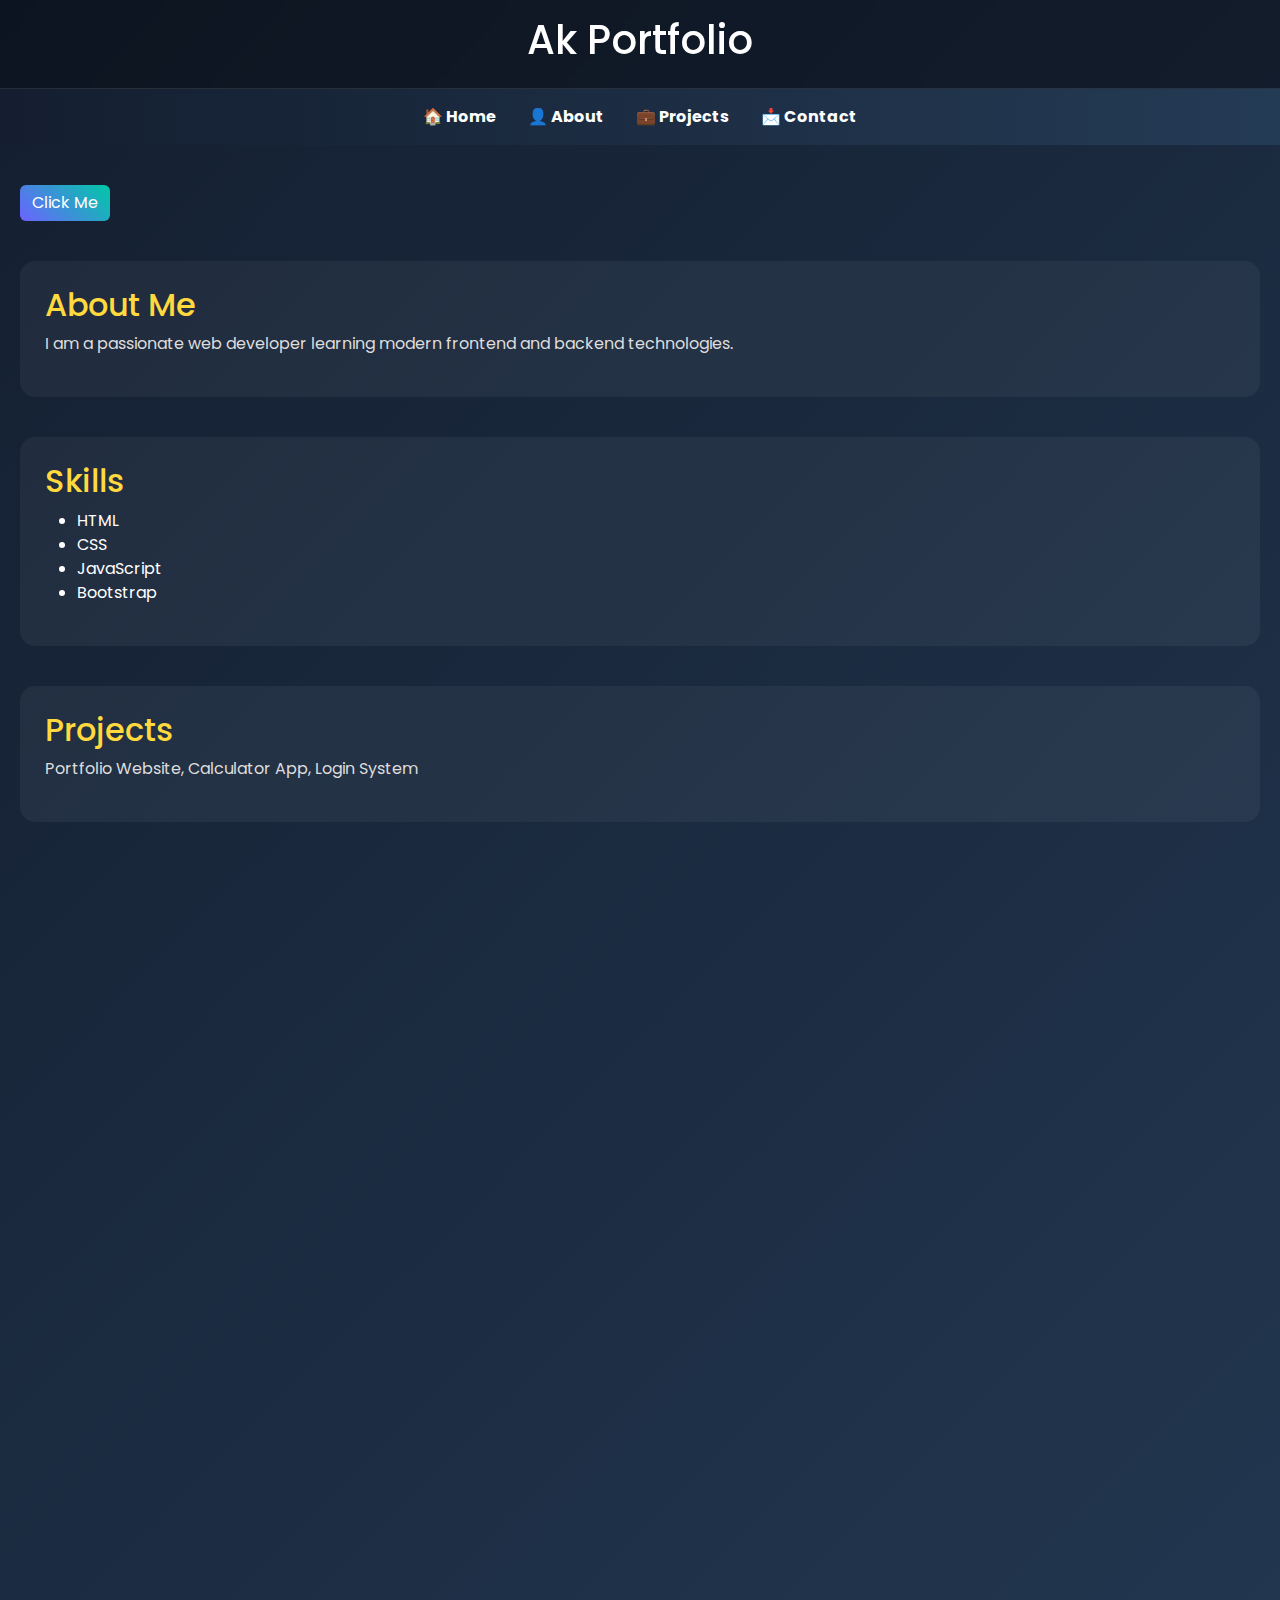
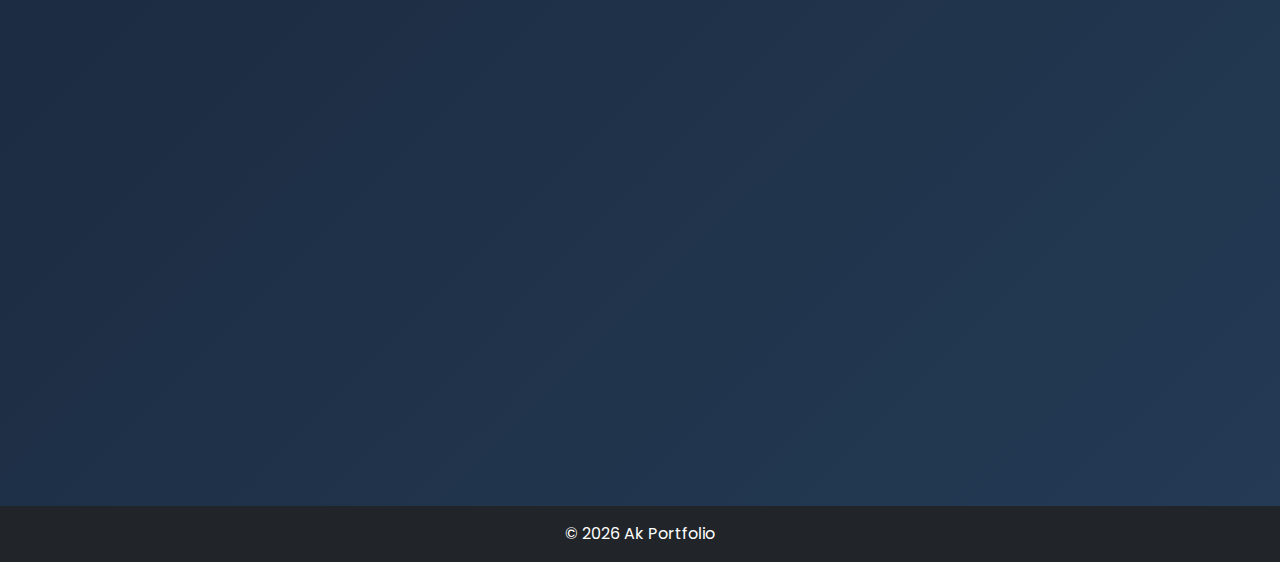
<file: index.html>
<!DOCTYPE html>
<html>
<head>
<meta name="viewport" content="width=device-width, initial-scale=1.0">
<title>Ak Portfolio</title>

<!-- Google Font -->
<link href="https://fonts.googleapis.com/css2?family=Poppins:wght@300;500;700&display=swap" rel="stylesheet">

<!-- CSS -->
<link rel="stylesheet" href="style.css">

<!-- Bootstrap -->
<link href="https://cdn.jsdelivr.net/npm/bootstrap@5.3.0/dist/css/bootstrap.min.css" rel="stylesheet">
</head>

<body>

<header class="text-center p-3">
<h1>Ak Portfolio</h1>
</header>

<!-- Navbar Component -->
<div id="navbar"></div>

<section>

<button id="alertBtn" class="btn">Click Me</button>


<!-- About Me -->
<article class="reveal">
<h2>About Me</h2>
<p>I am a passionate web developer learning modern frontend and backend technologies.</p>
</article>

<!-- Skills -->
<article class="reveal">
<h2>Skills</h2>
<ul>
<li>HTML</li>
<li>CSS</li>
<li>JavaScript</li>
<li>Bootstrap</li>
</ul>
</article>

<!-- Projects -->
<article class="reveal">
<h2>Projects</h2>
<p>Portfolio Website, Calculator App, Login System</p>
</article>


<article class="reveal">
<h2>Welcome</h2>
<p>This is my internship portfolio website.</p>
</article>

<h2 class="reveal mt-4">Intro Video</h2>

<!-- Responsive Video -->
<div class="ratio ratio-16x9 reveal mb-4">
<iframe src="https://www.youtube.com/embed/tgbNymZ7vqY" allowfullscreen></iframe>
</div>

<!-- Skill Cards -->
<div class="grid reveal">
<div class="card">HTML</div>
<div class="card">CSS</div>
<div class="card">JavaScript</div>
</div>

<!-- Bootstrap Grid Example -->
<div class="container mt-5 reveal">
<div class="row">
<div class="col-md-6 bg-primary text-white p-4 text-center">Left</div>
<div class="col-md-6 bg-dark text-white p-4 text-center">Right</div>
</div>
</div>

</section>

<!-- Footer Component -->
<div id="footer"></div>

<!-- Scripts -->
<script src="script.js"></script>
<script src="loadComponents.js"></script>
<script src="https://cdn.jsdelivr.net/npm/bootstrap@5.3.0/dist/js/bootstrap.bundle.min.js"></script>

</body>
</html>
</file>
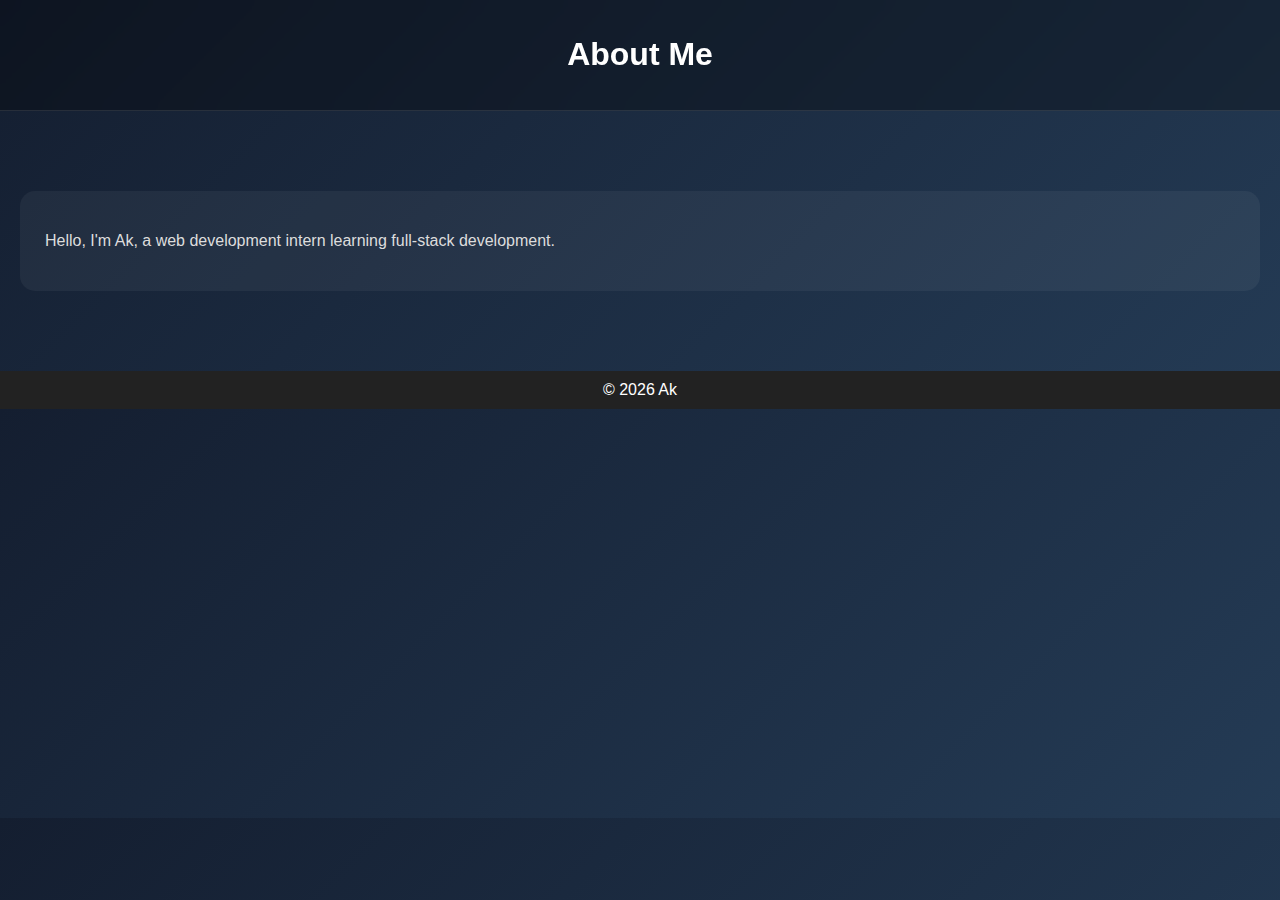
<file: about.html>
<!DOCTYPE html>
<html>
<head>
<title>About Me</title>
<link rel="stylesheet" href="style.css">
</head>

<body>

<header><h1>About Me</h1></header>

<section>
<article>
<p>Hello, I'm Ak, a web development intern learning full-stack development.</p>
</article>
</section>

<footer>© 2026 Ak</footer>

</body>
</html>
</file>
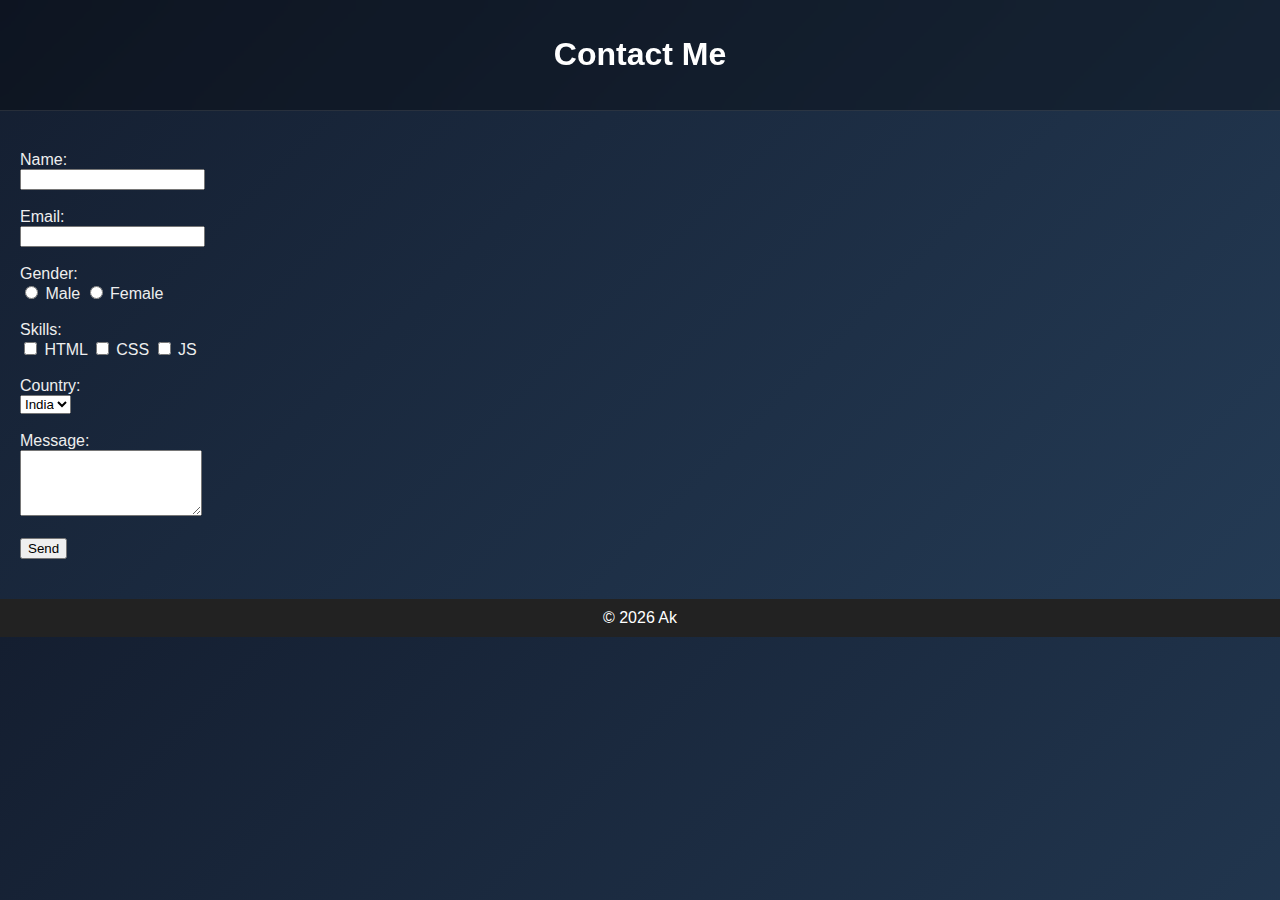
<file: contact.html>
<!DOCTYPE html>
<html>
<head>
<title>Contact</title>
<link rel="stylesheet" href="style.css">
</head>

<body>

<header><h1>Contact Me</h1></header>

<section>

<form>

Name:<br>
<input type="text" required><br><br>

Email:<br>
<input type="email" required><br><br>

Gender:<br>
<input type="radio" name="g"> Male
<input type="radio" name="g"> Female<br><br>

Skills:<br>
<input type="checkbox"> HTML
<input type="checkbox"> CSS
<input type="checkbox"> JS<br><br>

Country:<br>
<select>
<option>India</option>
<option>USA</option>
<option>UK</option>
</select><br><br>

Message:<br>
<textarea rows="4"></textarea><br><br>

<input type="submit" value="Send">

</form>

</section>

<footer>© 2026 Ak</footer>

</body>
</html>
</file>
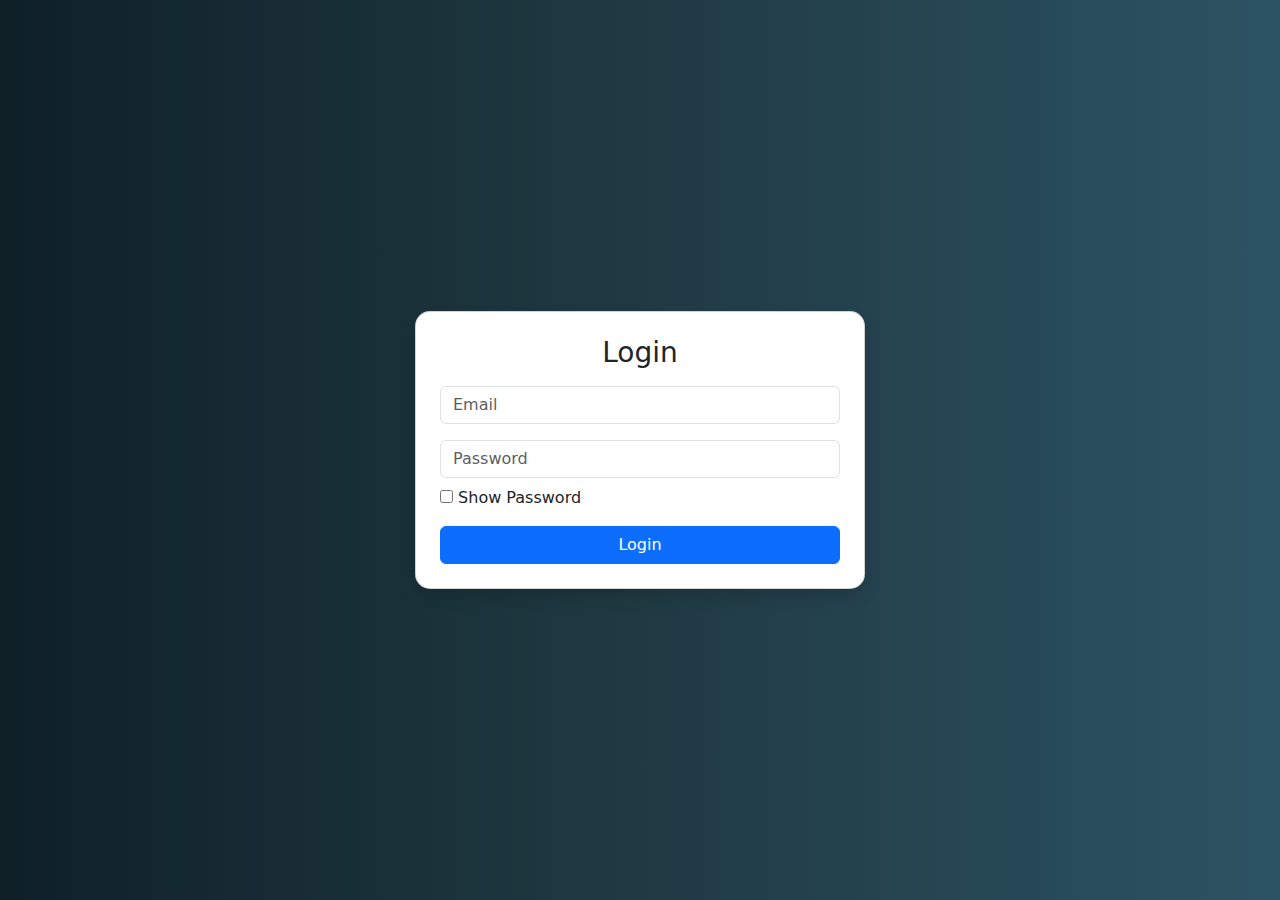
<file: login.html>
<!DOCTYPE html>
<html>
<head>
<meta name="viewport" content="width=device-width, initial-scale=1.0">
<title>Login</title>

<link href="https://cdn.jsdelivr.net/npm/bootstrap@5.3.0/dist/css/bootstrap.min.css" rel="stylesheet">

<style>
body{
background: linear-gradient(to right,#0f2027,#203a43,#2c5364);
height:100vh;
display:flex;
justify-content:center;
align-items:center;
}

.card{
width:100%;
max-width:450px;
border-radius:15px;
animation: slide 0.8s ease;
}

@keyframes slide{
from{opacity:0; transform:translateY(40px);}
to{opacity:1; transform:translateY(0);}
}

.error{ color:red; font-size:14px; }

.popup{
position:fixed;
top:20px;
right:-300px;
background:#0d6efd;
color:white;
padding:15px 25px;
border-radius:8px;
box-shadow:0 0 15px rgba(0,0,0,0.3);
transition:0.5s;
z-index:999;
}

.popup.show{
right:20px;
}
</style>
</head>

<body>

<div class="card shadow p-4">
<h3 class="text-center mb-3">Login</h3>

<form id="loginForm">

<input type="email" id="email" class="form-control mb-3" placeholder="Email" required>

<input type="password" id="password" class="form-control mb-2" placeholder="Password" required>

<label class="mb-2">
<input type="checkbox" id="togglePass"> Show Password
</label>

<div class="error mb-2" id="errorMsg"></div>

<button class="btn btn-primary w-100">Login</button>

</form>
</div>

<!-- SUCCESS POPUP -->
<div id="successPopup" class="popup">
Login successful 🎉
</div>

<script>

// SHOW/HIDE PASSWORD
let pass = document.getElementById("password");

document.getElementById("togglePass").addEventListener("change", function(){
pass.type = this.checked ? "text" : "password";
});


// LOGIN VALIDATION
document.getElementById("loginForm").addEventListener("submit", function(e){

let email = document.getElementById("email").value;
let error = document.getElementById("errorMsg");

if(!email.includes("@")){
error.innerText="Enter valid email";
e.preventDefault();
return;
}

if(pass.value.length < 6){
error.innerText="Password must be at least 6 characters";
e.preventDefault();
return;
}

// SUCCESS POPUP
e.preventDefault();

let popup = document.getElementById("successPopup");
popup.classList.add("show");

setTimeout(()=>{
popup.classList.remove("show");
this.reset();
},2500);

});
</script>

</body>
</html>
</file>
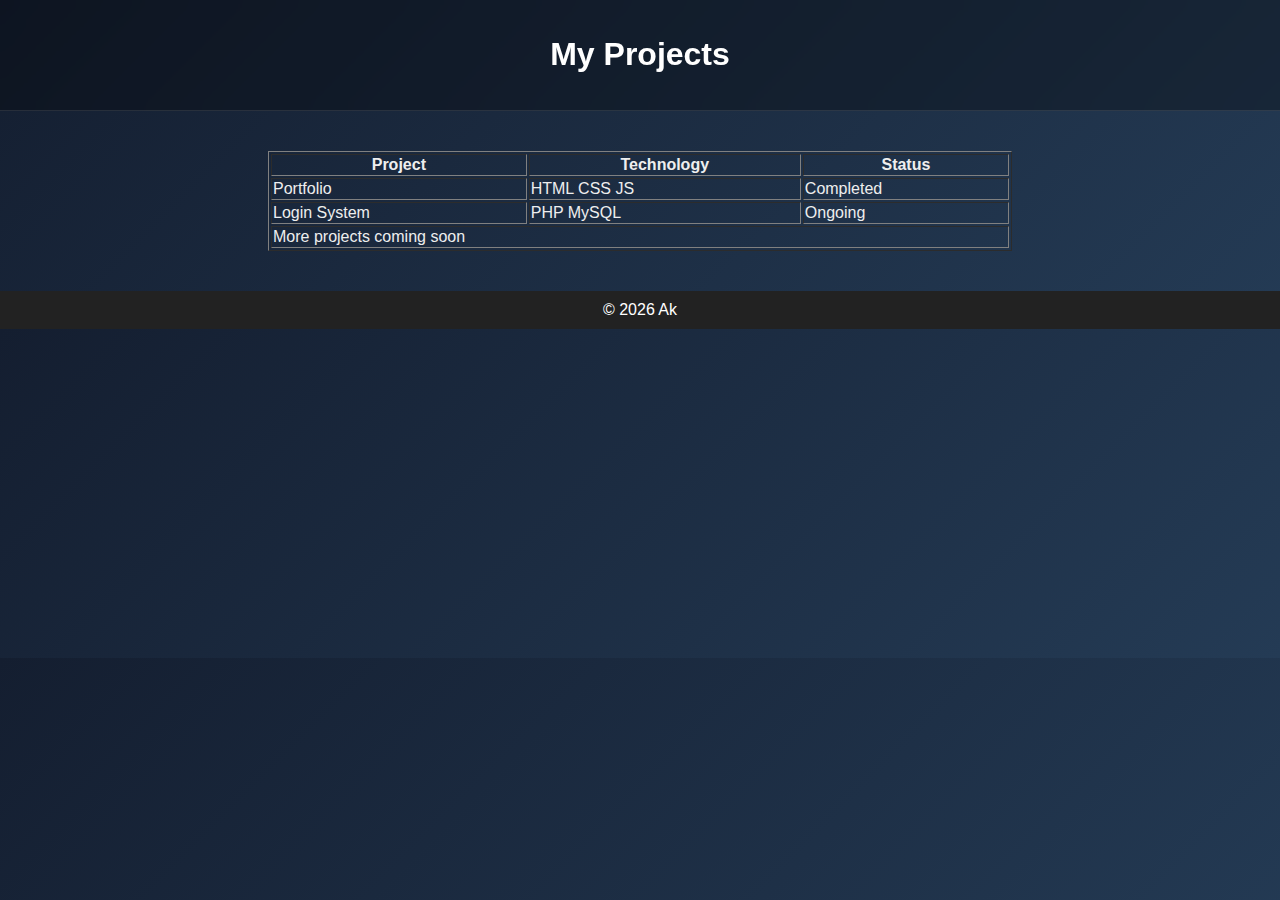
<file: projects.html>
<!DOCTYPE html>
<html>
<head>
<title>Projects</title>
<link rel="stylesheet" href="style.css">
</head>

<body>

<header><h1>My Projects</h1></header>

<section>

<table border="1" width="60%" align="center">
<thead>
<tr>
<th>Project</th>
<th>Technology</th>
<th>Status</th>
</tr>
</thead>

<tbody>
<tr>
<td>Portfolio</td>
<td>HTML CSS JS</td>
<td>Completed</td>
</tr>

<tr>
<td>Login System</td>
<td>PHP MySQL</td>
<td>Ongoing</td>
</tr>
</tbody>

<tfoot>
<tr>
<td colspan="3">More projects coming soon</td>
</tr>
</tfoot>

</table>

</section>

<footer>© 2026 Ak</footer>

</body>
</html>
</file>
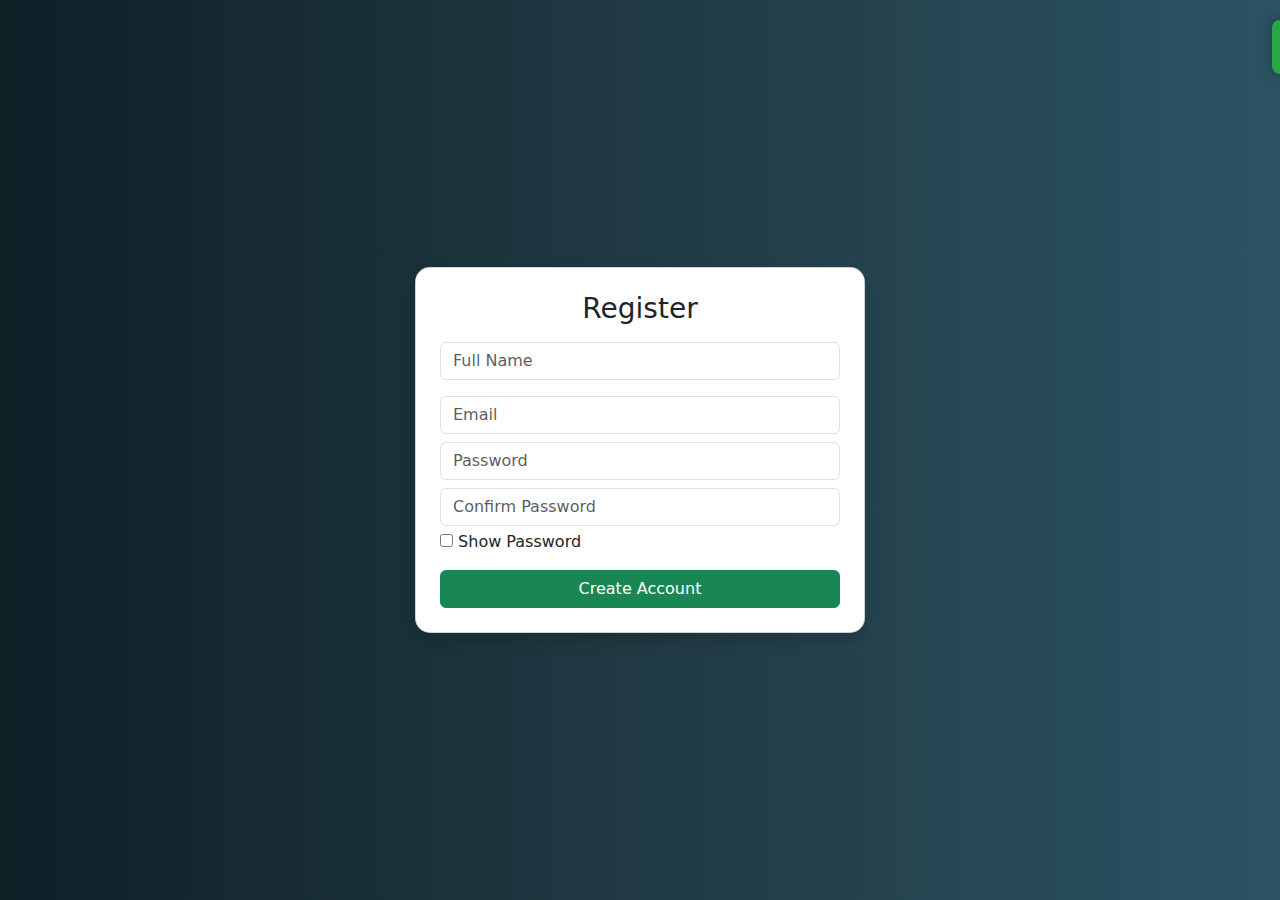
<file: register.html>
<!DOCTYPE html>
<html>
<head>
<meta name="viewport" content="width=device-width, initial-scale=1.0">
<title>Register</title>

<link href="https://cdn.jsdelivr.net/npm/bootstrap@5.3.0/dist/css/bootstrap.min.css" rel="stylesheet">

<style>
body{
background: linear-gradient(to right,#0f2027,#203a43,#2c5364);
height:100vh;
display:flex;
justify-content:center;
align-items:center;
}

.card{
width:100%;
max-width:450px;
border-radius:15px;
animation: slide 0.8s ease;
}

@keyframes slide{
from{opacity:0; transform:translateY(40px);}
to{opacity:1; transform:translateY(0);}
}

.error{ color:red; font-size:14px; }
.success{ color:lightgreen; font-size:14px; }

.popup{
position:fixed;
top:20px;
right:-300px;
background:#28a745;
color:white;
padding:15px 25px;
border-radius:8px;
box-shadow:0 0 15px rgba(0,0,0,0.3);
transition:0.5s;
z-index:999;
}

.popup.show{
right:20px;
}
</style>
</head>

<body>

<div class="card shadow p-4">
<h3 class="text-center mb-3">Register</h3>

<form id="registerForm">

<input type="text" id="name" class="form-control mb-3" placeholder="Full Name" required>

<input type="email" id="email" class="form-control mb-1" placeholder="Email" required>
<div id="emailMsg" class="mb-2"></div>

<input type="password" id="pass" class="form-control mb-2" placeholder="Password" required>

<input type="password" id="confirmPass" class="form-control mb-1" placeholder="Confirm Password" required>
<small id="passMsg"></small>

<label class="mb-2">
<input type="checkbox" id="togglePass"> Show Password
</label>

<div class="error mb-2" id="errorMsg"></div>

<button class="btn btn-success w-100">Create Account</button>

</form>
</div>

<!-- SUCCESS POPUP -->
<div id="successPopup" class="popup">
Account created successfully 🎉
</div>

<script>

// EMAIL AJAX CHECK
document.getElementById("email").addEventListener("keyup", function(){

let email = this.value;
let msg = document.getElementById("emailMsg");

if(email.length > 3){

fetch("check.php?email=" + email)
.then(res => res.text())
.then(data => {

if(data.trim() === "exists"){
msg.innerHTML = "❌ Email already registered";
msg.className="error";
}else{
msg.innerHTML = "✅ Email available";
msg.className="success";
}

});

}else{
msg.innerHTML="";
}

});


// PASSWORD MATCH CHECK
let pass = document.getElementById("pass");
let confirmPass = document.getElementById("confirmPass");
let passMsg = document.getElementById("passMsg");

confirmPass.addEventListener("keyup", function(){

if(pass.value !== confirmPass.value){
passMsg.innerHTML="❌ Passwords do not match";
passMsg.style.color="red";
}else{
passMsg.innerHTML="✅ Passwords match";
passMsg.style.color="lightgreen";
}

});


// SHOW/HIDE PASSWORD
document.getElementById("togglePass").addEventListener("change", function(){

let type = this.checked ? "text" : "password";
pass.type = type;
confirmPass.type = type;

});


// FINAL SUBMIT VALIDATION + POPUP
document.getElementById("registerForm").addEventListener("submit",function(e){

let error = document.getElementById("errorMsg");

if(pass.value.length < 6){
error.innerText="Password must be at least 6 characters";
e.preventDefault();
return;
}

if(pass.value !== confirmPass.value){
error.innerText="Passwords do not match";
e.preventDefault();
return;
}

// SUCCESS POPUP
e.preventDefault();

let popup = document.getElementById("successPopup");
popup.classList.add("show");

setTimeout(()=>{
popup.classList.remove("show");
this.reset();
passMsg.innerHTML="";
document.getElementById("emailMsg").innerHTML="";
},2500);

});

</script>

</body>
</html>
</file>
<file: style.css>
:root{
--primary:#6C63FF;
--secondary:#00C9A7;
--dark:#141e30;
--light:#ffffff;
--accent:#FFD93D;
}

/* ================= BODY ================= */
body{
font-family:'Poppins', sans-serif;
margin:0;
background:linear-gradient(135deg,var(--dark),#243b55);
color:#eee;
}

/* ================= HEADER ================= */
header{
background:rgba(0,0,0,0.3);
backdrop-filter:blur(10px);
border-bottom:1px solid rgba(255,255,255,0.1);
text-align:center;
padding:15px;
animation: slide 1s ease;
}

@keyframes slide{
from{transform:translateY(-50px);opacity:0;}
to{transform:translateY(0);opacity:1;}
}

/* ================= NAVBAR ================= */
nav{
display:flex;
justify-content:center;
background:linear-gradient(to right,#141e30,#243b55);
padding:15px;
flex-wrap:wrap;
}

nav a{
color:white;
margin:0 15px;
font-weight:bold;
transition:0.3s;
text-decoration:none;
}

nav a:hover{
color:var(--accent);
transform:scale(1.1);
}

/* ================= SECTION ================= */
section{
padding:40px 20px;
}

/* ================= FOOTER ================= */
footer{
background:#222;
color:white;
text-align:center;
padding:10px;
}

/* ================= GRID ================= */
.grid{
display:grid;
grid-template-columns:repeat(3,1fr);
gap:20px;
padding:20px;
}

/* Responsive Grid */
@media (max-width:768px){
.grid{
grid-template-columns:1fr;
}
}

/* ================= CARDS ================= */
.card{
background:rgba(255,255,255,0.08);
backdrop-filter:blur(10px);
border-radius:15px;
padding:25px;
text-align:center;
transition:0.4s;
border:1px solid rgba(255,255,255,0.1);
color:white;
}

.card:hover{
transform:translateY(-12px);
box-shadow:0 0 25px var(--primary);
}

/* ================= ANIMATION ================= */
.reveal{
opacity:0;
transform:translateY(40px);
transition:1s;
}

.reveal.active{
opacity:1;
transform:translateY(0);
}

/* ================= BUTTON ================= */
.btn{
border:none;
background:linear-gradient(45deg,var(--primary),var(--secondary));
color:white;
transition:0.3s;
}

.btn:hover{
transform:scale(1.05);
box-shadow:0 0 20px var(--primary);
}

/* ================= TEXT COLORS ================= */
h1{
color:#ffffff !important;
}

h2{
color:#FFD93D !important;
}

p{
color:#ddd;
}

/* Bootstrap overrides */
.bg-primary,
.bg-dark{
color:white !important;
}

/* Smooth Scroll */
html{
scroll-behavior:smooth;
}

article{
margin:40px 0;
padding:25px;
background:rgba(255,255,255,0.05);
border-radius:15px;
}

li{
color:white;
}

.popup{
position:fixed;
top:20px;
right:-300px;
background:#28a745;
color:white;
padding:15px 25px;
border-radius:8px;
box-shadow:0 0 15px rgba(0,0,0,0.3);
transition:0.5s;
z-index:999;
}

.popup.show{
right:20px;
}
</file>
